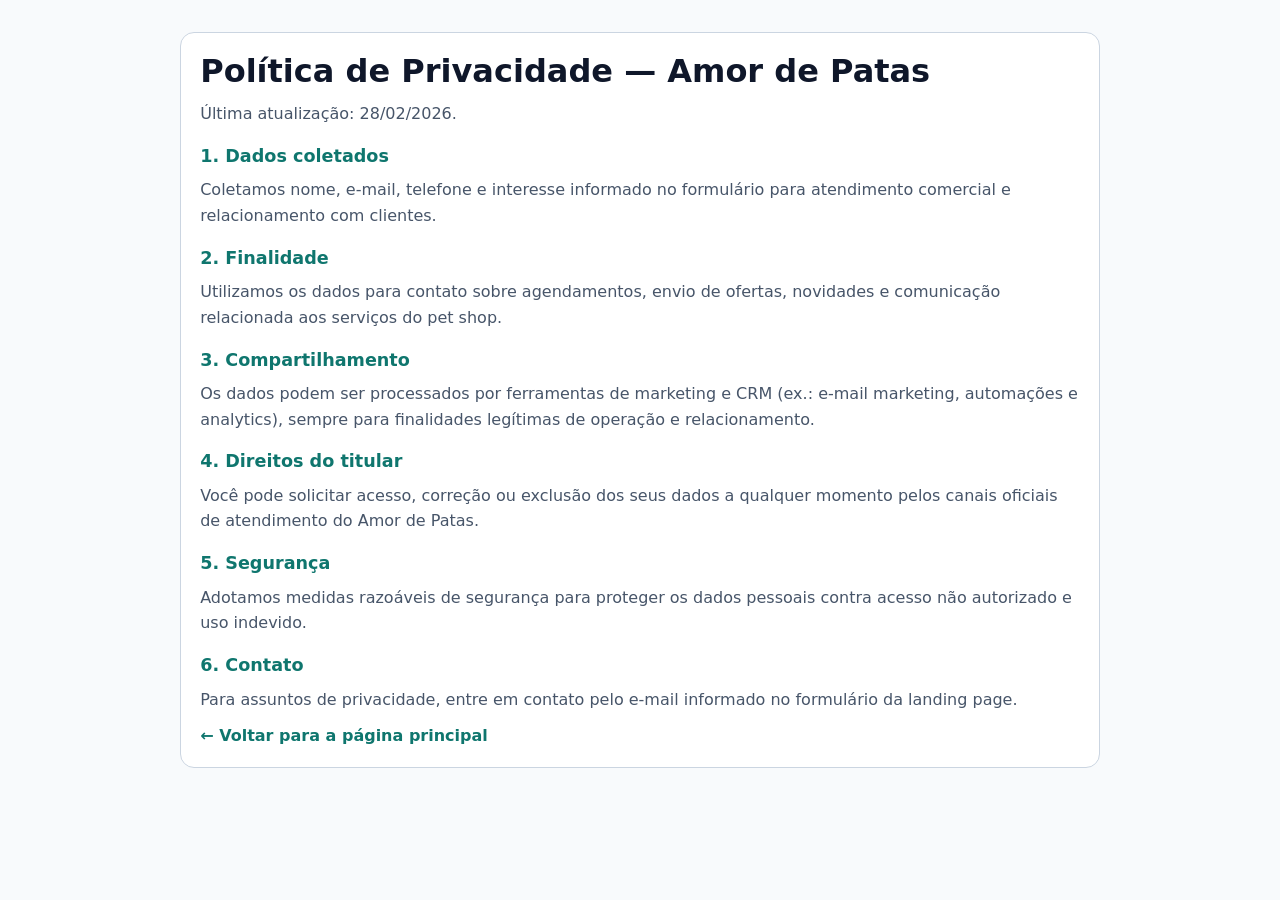
<file: politica-privacidade.html>
<!doctype html>
<html lang="pt-BR">
  <head>
    <meta charset="utf-8" />
    <meta name="viewport" content="width=device-width, initial-scale=1" />
    <title>Política de Privacidade | Amor de Patas</title>
    <style>
      :root {
        --bg: #f8fafc;
        --text: #0f172a;
        --muted: #475569;
        --card: #ffffff;
        --border: #cbd5e1;
        --primary: #0f766e;
      }
      * {
        box-sizing: border-box;
      }
      body {
        margin: 0;
        font-family:
          Inter,
          system-ui,
          -apple-system,
          Segoe UI,
          Roboto,
          Arial,
          sans-serif;
        background: var(--bg);
        color: var(--text);
        line-height: 1.6;
      }
      .container {
        width: min(920px, 92%);
        margin: 2rem auto;
      }
      .card {
        background: var(--card);
        border: 1px solid var(--border);
        border-radius: 14px;
        padding: 1.2rem;
      }
      h1,
      h2 {
        margin: 0;
        line-height: 1.2;
      }
      h1 {
        font-size: clamp(1.5rem, 3vw, 2rem);
      }
      h2 {
        font-size: 1.1rem;
        margin-top: 1.2rem;
        color: var(--primary);
      }
      p {
        margin: 0.65rem 0 0;
        color: var(--muted);
      }
      a {
        color: var(--primary);
        font-weight: 700;
        text-decoration: none;
      }
    </style>
  </head>
  <body>
    <main class="container">
      <article class="card">
        <h1>Política de Privacidade — Amor de Patas</h1>
        <p>Última atualização: 28/02/2026.</p>

        <h2>1. Dados coletados</h2>
        <p>
          Coletamos nome, e-mail, telefone e interesse informado no formulário
          para atendimento comercial e relacionamento com clientes.
        </p>

        <h2>2. Finalidade</h2>
        <p>
          Utilizamos os dados para contato sobre agendamentos, envio de ofertas,
          novidades e comunicação relacionada aos serviços do pet shop.
        </p>

        <h2>3. Compartilhamento</h2>
        <p>
          Os dados podem ser processados por ferramentas de marketing e CRM
          (ex.: e-mail marketing, automações e analytics), sempre para
          finalidades legítimas de operação e relacionamento.
        </p>

        <h2>4. Direitos do titular</h2>
        <p>
          Você pode solicitar acesso, correção ou exclusão dos seus dados a
          qualquer momento pelos canais oficiais de atendimento do Amor de
          Patas.
        </p>

        <h2>5. Segurança</h2>
        <p>
          Adotamos medidas razoáveis de segurança para proteger os dados
          pessoais contra acesso não autorizado e uso indevido.
        </p>

        <h2>6. Contato</h2>
        <p>
          Para assuntos de privacidade, entre em contato pelo e-mail informado
          no formulário da landing page.
        </p>

        <p><a href="index.html">← Voltar para a página principal</a></p>
      </article>
    </main>
  </body>
</html>
</file>
